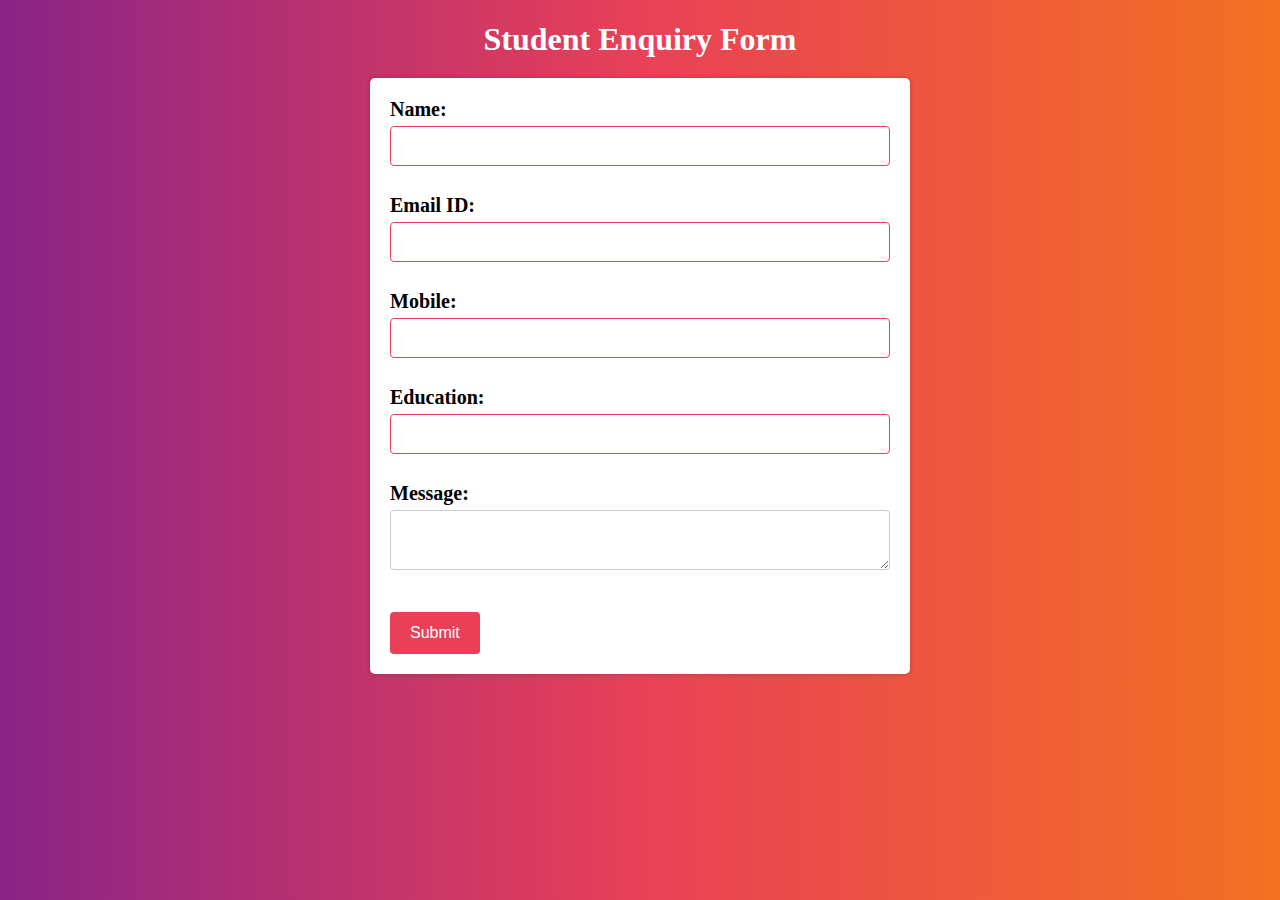
<file: index.html>
<!DOCTYPE html>
<html>
<head>
	<title>Student Enquiry Form</title>

    <link rel="stylesheet" href="style.css" >
    <script src="script.js">
    </script>
    
    
</head>
<body>
	<h1>Student Enquiry Form</h1>
	<form action="process.php" method="POST">
		<label>Name:</label>
		<input type="text" name="name" required><br><br>
		
		<label>Email ID:</label>
		<input type="email" name="email" required><br><br>
		
		<label>Mobile:</label>
		<input type="tel" name="mobile" pattern="[0-9]{10}" required><br><br>
		
		<label>Education:</label>
		<input type="text" name="education" required><br><br>
		
		<label>Message:</label>
		<textarea name="message" required></textarea><br><br>
		
		<input type="submit" name="submit" value="Submit">
	</form>
</body>
</html>
</file>
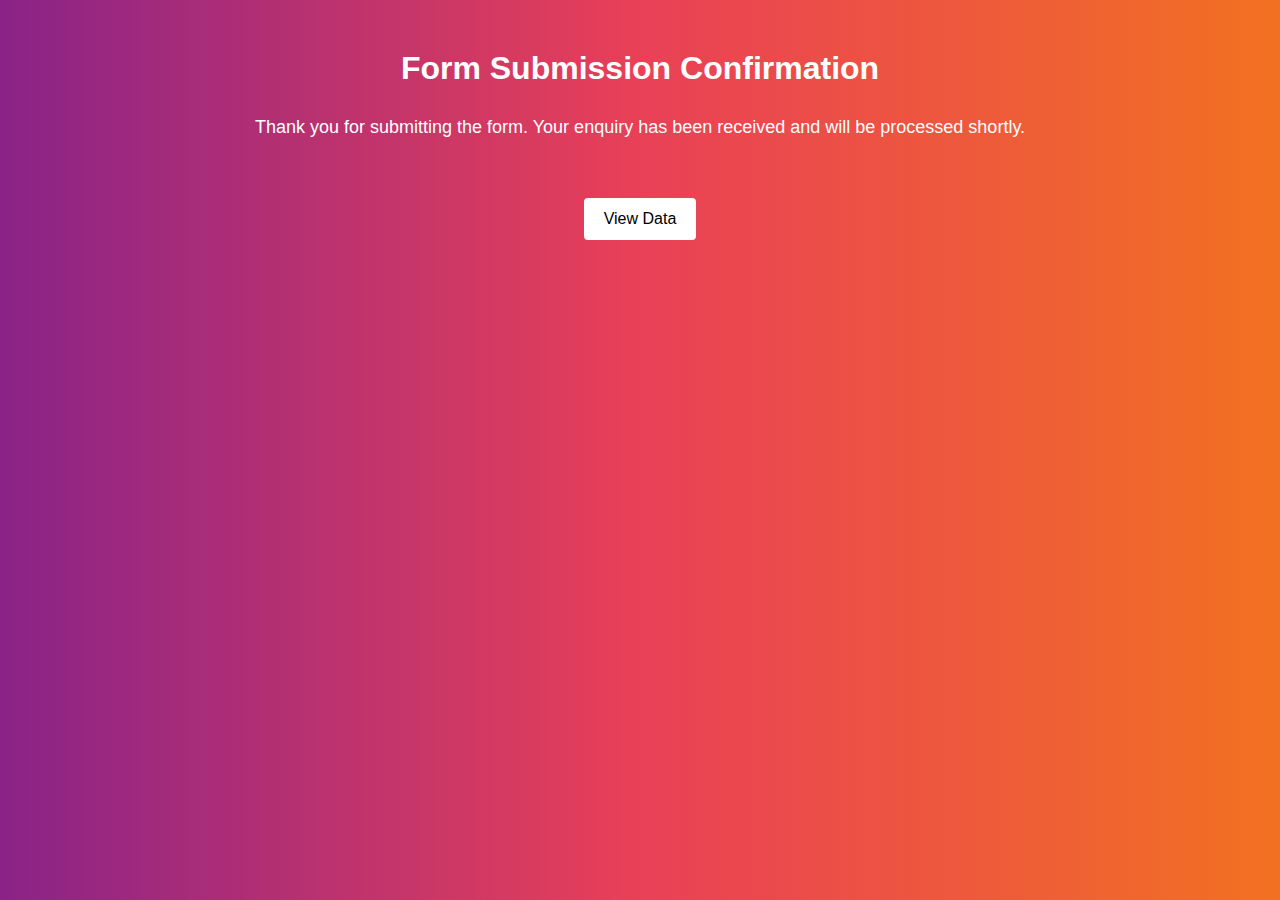
<file: confirmation.html>
<!DOCTYPE html>
<html>
<head>
    <title>Form Submission Confirmation</title>
    <link rel="stylesheet" href="style.css" >
    <style>
        body {
            text-align: center;
            font-family: Arial, sans-serif;
        }
        
        h1 {
            color: white;
            margin-top: 50px;
        }
        
        p {
            font-size: 18px;
            margin-top: 30px;
            margin-bottom: 50px;
        }
        
        button {
			background-color: white;
            color: black;
            padding: 12px 20px;
            border: none;
            border-radius: 4px;
            cursor: pointer;
            font-size: 16px;
            margin-top: 10px;
            border: #F27121;
			cursor: pointer;
		}
        
        button:hover {
            background-color: #F27121;
		}
    </style>
</head>
<body>
    <h1>Form Submission Confirmation</h1>
    <p>Thank you for submitting the form. Your enquiry has been received and will be processed shortly.</p>
    <button onclick="location.href='view.php'">View Data</button>
</body>
</html>
</file>
<file: style.css>
body {
 
    color: white;
    background-image: linear-gradient(to right, #8A2387, #E94057, #F27121);
  
  }
  
    
  
  form {
    margin: 0 auto;
    max-width: 500px;
    padding: 20px;
    background-color: #f2f2f2;
    border-radius: 5px;
    box-shadow: 0px 0px 5px 0px rgba(0,0,0,0.2);
    background-color: white;
  
    
    color: white;
  }
  
  /* Styling the heading */
  h1 {
    text-align: center;
    color: #333;
    margin-bottom: 20px;
  }
  
  /* Styling the input labels */
  label {
    display: inline-block;
    margin-bottom: 5px;
    font-weight: bold;
    color: black;
    font-size: 20px;
   
    transition: transform 0.3s ease-in-out;
  }
  label:hover {
    transform: scale(1.1);
  }
  
  
  /* Styling the input fields */
  input[type="text"],
  input[type="email"],
  input[type="tel"],
  textarea {
    width: 100%;
    padding: 10px;
    border: 1px solid #ccc;
    border-radius: 4px;
    box-sizing: border-box;
    margin-bottom: 10px;
    font-size: 16px;
  }
  
  /* Styling the submit button */
  input[type="submit"] {
    background-color: #4CAF50;
    color: #fff;
    padding: 12px 20px;
    border: none;
    border-radius: 4px;
    cursor: pointer;
    font-size: 16px;
    margin-top: 10px;
  }
  
  input[type="submit"]:hover {
    background-color: #3e8e41;
  }
  
  /* Styling error messages */
  .error {
    color: #ff0000;
    margin-bottom: 10px;
    font-size: 14px;
  }
  
  h1{
      color: white;
  }
  
  /* Styling the input fields */
  input[type="text"],
  input[type="email"],
  input[type="tel"],
  textarea {
    width: 100%;
    padding: 10px;
    border: 1px solid #ccc;
    border-radius: 4px;
    box-sizing: border-box;
    margin-bottom: 10px;
    font-size: 16px;
  }
  
  input[type="text"],
  input[type="email"],
  input[type="tel"],
  textarea:hover {
      border-color: #E94057;
  }
  
  /* Styling the submit button */
  input[type="submit"] {
    background-color: #E94057;
    color: #fff;
    padding: 12px 20px;
    border: none;
    border-radius: 4px;
    cursor: pointer;
    font-size: 16px;
    margin-top: 10px;
  }
  
  input[type="submit"]:hover {
    background-color: #F27121;
  }

  button {
    background-color: #E94057;
    color: #fff;
    padding: 12px 20px;
    border: none;
    border-radius: 4px;
    cursor: pointer;
    font-size: 16px;
    margin-top: 10px;
    cursor: pointer;
}



button:hover {
    background-color: #F27121;
}
</file>
